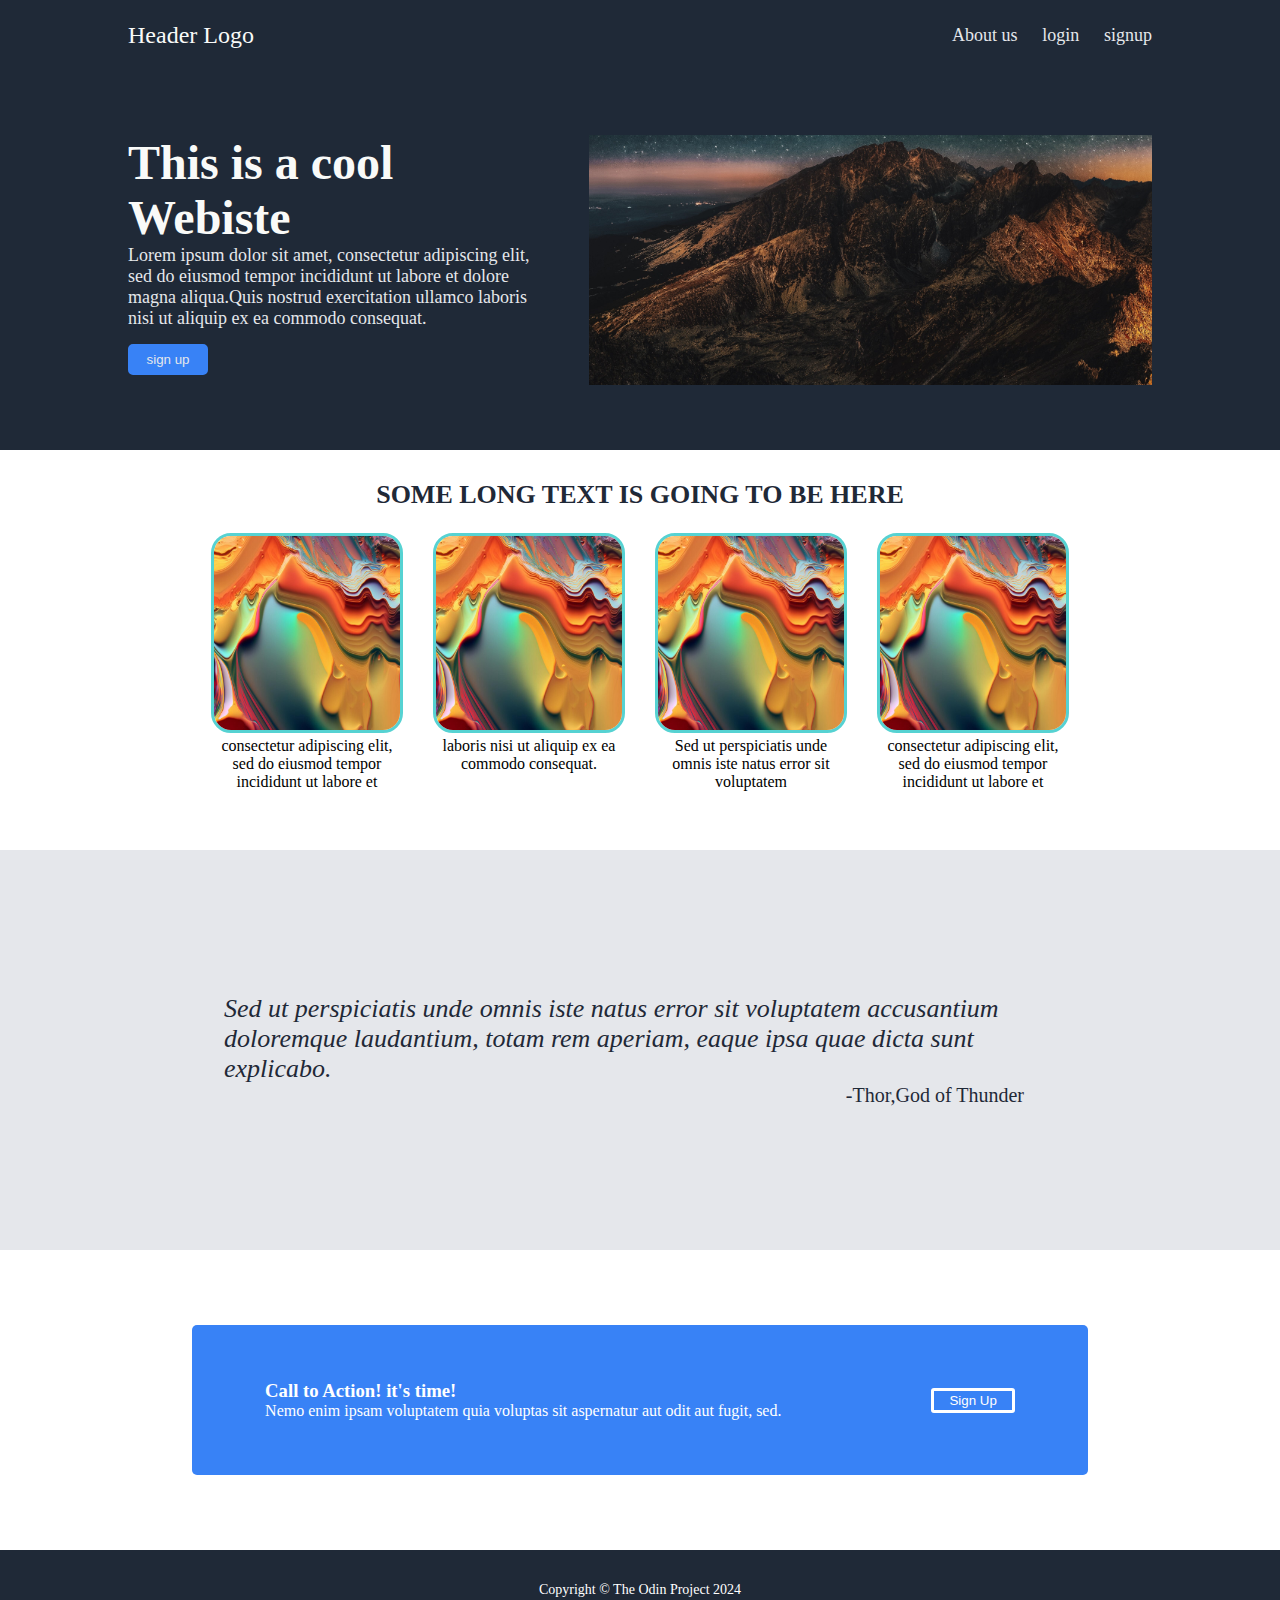
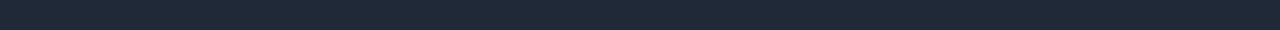
<file: Odin_Landing_page/LandingPage/index.html>
<!DOCTYPE html>
<html lang="en">
<head>
    <meta charset="UTF-8">
    <meta name="viewport" content="width=device-width, initial-scale=1.0">
    <title>Home</title>
    <link rel="stylesheet" href="style.css">
</head>
<body>
    <div class="sec1Container">
        <div class="sec1">
            <div class="navContainer">
                <div class="HeaderLogo" style="font-size: 24px; color:#F9FAF8">Header Logo</div>
                <div class="signUp" style="color: #e5e7eb; font-size: 18px;">
                    <div>About us</div>
                    <div>login</div>
                    <div>signup</div>
                </div>
            </div>
            <div class="headerContainer">
                <div class="intro">
                    <h2 style="color: #f9faf8; font-size: 48px; ">This is a cool <br>Webiste</h2>
                    <p style="color: #e5e7eb; font-size: 18px;">
                        Lorem ipsum dolor sit amet, consectetur adipiscing 
                        elit, sed do eiusmod tempor incididunt ut labore et 
                        dolore magna aliqua.Quis 
                        nostrud exercitation ullamco laboris nisi ut aliquip 
                        ex ea commodo consequat.
                    </p>
                    <button class="signUpbutton">sign up</button>
                </div>
                <div class="image"></div>
            </div>
        </div>
    </div>
    <div class="sec2Container">
        <h2 class="sec2Title">SOME LONG TEXT IS GOING TO BE HERE</h2>
        <div class="pictures">
            <figure>
                <img src="images/abstract.jpg" style="width: 100%; height: 200px;">
                <figcaption>consectetur adipiscing 
                    elit, sed do eiusmod tempor incididunt ut labore et</figcaption>
            </figure>
            <figure>
                <img src="images/abstract.jpg" style="width: 100%; height: 200px;">
                <figcaption>laboris nisi ut aliquip 
                    ex ea commodo consequat.</figcaption>
            </figure>
            <figure>
                <img src="images/abstract.jpg" style="width: 100%; height: 200px;">
                <figcaption>Sed ut perspiciatis unde omnis iste natus error 
                    sit voluptatem</figcaption>
            </figure>
            <figure>
                <img src="images/abstract.jpg" style="width: 100%; height: 200px;">
                <figcaption>consectetur adipiscing 
                    elit, sed do eiusmod tempor incididunt ut labore et</figcaption>
            </figure>
        </div>
        
    </div>
    <div class="citationContainer">
        <p class="citation">
            <cite>Sed ut perspiciatis unde omnis iste natus 
                error sit voluptatem accusantium doloremque 
                laudantium, totam rem aperiam, eaque ipsa quae 
                dicta sunt explicabo.
            </cite>
        </p>
        <p class="person">-Thor,God of Thunder</p>
    </div>
    <div class="actionContainer">
        <div class="callContainer">
            <div class="callText">
                <h3>Call to Action! it's time!</h3>
                <p>Nemo enim ipsam voluptatem quia voluptas 
                    sit aspernatur aut odit aut fugit, sed.</p>
            </div>
            <button>Sign Up</button>
        </div>
    </div>
    <div class="footer">
        <p>Copyright &copy; The Odin Project 2024</p>
    </div>
</body>
</html>
</file>
<file: Odin_Landing_page/LandingPage/style.css>
*{
    box-sizing: border-box;
    margin: 0;
    padding: 0;
}
.sec1Container{
    background-color: #1F2937;
    height: 450px;
    display: flex;
    justify-content: center;
}
.sec1Container .sec1{
    width: 80%;
    display: flex;
    flex-wrap: wrap;
    align-items:baseline;
}
.sec1 .navContainer{
    width: 100%;
    height: 70px;
    display: flex;
    justify-content: space-between;
    align-items: center;
}
.navContainer .signUp{
    width: 200px;
    display: flex;
    justify-content: space-between;
}
.sec1 .headerContainer{
    display: flex;
    align-items: center;
    justify-content: space-between;
    width: 100%;
    height: 300px;
}
.headerContainer .intro{
    width: 40%;
    /* padding: 10px; */
    height: 250px;
}
.headerContainer .image{
    background:url(./images/pexels-eberhard-grossgasteiger-1624496.jpg);
    background-position: center;
    background-size:cover;
    /* border-top-style:groove; */
    /* border-bottom-style: groove; */
    width: 55%;
    height: 250px;

}
.signUpbutton{
    background-color: #3882f6; 
    color: #e5e7eb; 
    width: 80px;
    padding: 5px 0;
    margin-top: 15px;
    border-color: #3882f6;
    border-radius: 5px;
    border-style: solid;
}
.sec2Container{
    width: 100%;
    height: 400px;
    background-color: #fff;
    display: flex;
    flex-wrap: wrap;
    /* justify-content: center; */
}
.sec2Title{
    font-size: 26px;
    color: #1f2937;
    font-weight: bolder;
    text-align: center;
    margin-top: 30px;
    margin-bottom: -45px;
    width: 100%;
}
.pictures{
    width: 100%;
    display: flex;
    justify-content:center;
    gap: 30px;
}
figure{
    width: 15%;
    height: 250px;
}
figcaption{
    width: 100%;
    text-align: center;
}
figure img{

    background-color: rgb(151, 136, 116);
    border-radius: 20px;
    border-style: solid;
    border-color: rgb(86, 210, 210);
}
.citationContainer{
    width: 100%;
    height: 400px;
    display: flex;
    justify-content: center;
    flex-direction: column;
    background-color: #e5e7eb;
}
.citation{
    margin:0 auto;
    width: 65%;
    font-size: 26px;
    font-weight: lighter;
    color:#1F2937;
}
.citationContainer .person{
    text-align: right;
    width: 60%;
    margin:0 auto;
    font-size: 20px;
    color:#1F2937;
}
.actionContainer{
    width: 100%;
    height: 300px;
    display: flex;
    justify-content: center;
    align-items: center;
    background-color: #fff;
}
.actionContainer .callContainer{
    color: #fff;
    width: 70%;
    height: 150px;
    display: flex;
    justify-content: center;
    gap:150px;
    align-items: center;
    border-radius: 5px;
    background-color: #3882f6;
}

button{
    background-color:#3882f6;
    color: #fff;
    padding:2px 15px;
    border:solid #fff;
    border-radius: 3px;
}
.footer{
    color: #fff;
    font-size: 14px;
    width: 100%;
    height: 80px;
    display: flex;
    justify-content: center;
    align-items: center;
    background-color: #1F2937;
}
</file>
